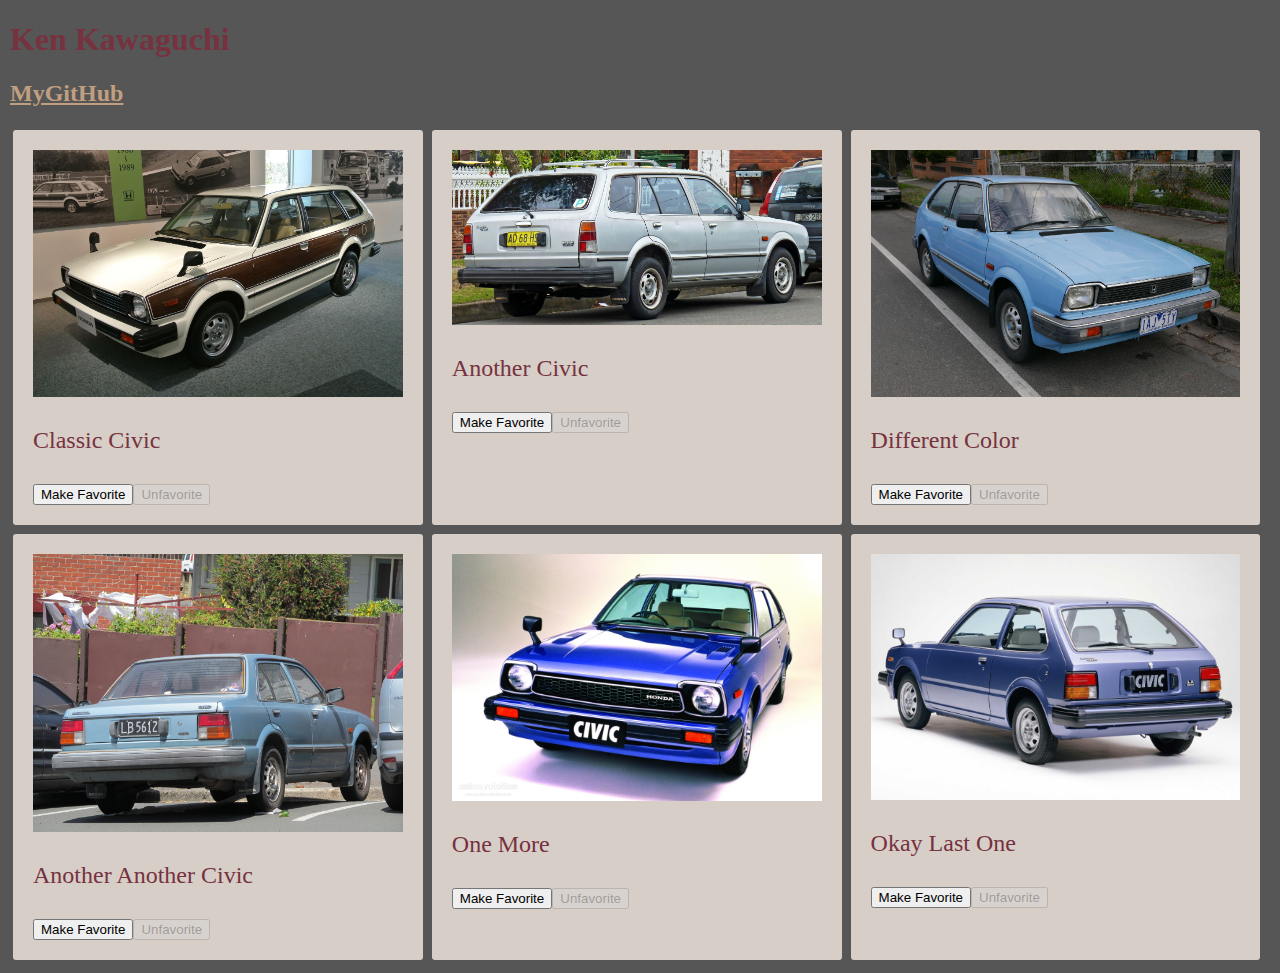
<file: index.html>
<!DOCTYPE html>
<html lang="en">
<head>
    <meta charset="UTF-8">
    <meta name="viewport" content="width=device-width, initial-scale=1.0">
    <meta http-equiv="X-UA-Compatible" content="ie=edge">
    <link rel="stylesheet" type="text/css" href="phase03.css">
    <link rel="stylesheet" href="https://use.fontawesome.com/releases/v5.7.2/css/all.css" 
    integrity="sha384-fnmOCqbTlWIlj8LyTjo7mOUStjsKC4pOpQbqyi7RrhN7udi9RwhKkMHpvLbHG9Sr" 
    crossorigin="anonymous">
    <script src="https://code.jquery.com/jquery-3.3.1.min.js"
        integrity="sha256-FgpCb/KJQlLNfOu91ta32o/NMZxltwRo8QtmkMRdAu8="
        crossorigin="anonymous">
    </script>
    <title>Phase 03</title>
</head>
<body>
    <header>
        <h1>Ken Kawaguchi</h1>
        <h2><a href="https://github.com/ktkawaguchi/Phase03">MyGitHub</a></h2>
    </header>
    <div id="picture" class="containMe"></div>
</body>

<script>
$(document).ready(function(){
    var picURL = ["1.jpg","2.jpg","3.jpg","4.jpg","5.jpg","6.jpg"];
    var picCaption = ["Classic Civic","Another Civic","Different Color","Another Another Civic",
                        "One More", "Okay Last One"];
    var picDesc = ["Showstopper, well maintained.", "A car that no one wanted.",
                        "A car that was well loved but ultimately broke.", "Neither wanted or needed but existed anyway.",
                        "Fun for long drives.", "I could never afford this piece of art."];

    //iterates over the picture arrays and adds them to the DOM
    for (var i = 1; i <= picURL.length; i++){

        //creates a div to contain each picture and caption
        var newDiv = document.createElement("div");
        newDiv.setAttribute("id","container" + i);
        newDiv.setAttribute("class","box");
        document.getElementById("picture").appendChild(newDiv);

        //creates the URL for the details of the image
        var url = "details.html?pic=" +  picURL[i-1] + 
        "&caption=" + picCaption[i-1] + "&details=" + picDesc[i-1];
        console.log("theurl: " + url);

        //creates the a tag and adds the details page URL to it
        var a = document.createElement("a");
        a.setAttribute("href",url);
        a.setAttribute("id","imageLink" + i);
        document.getElementById("container"+i).appendChild(a);

        //creates the image and adds it to the div container
        var image = document.createElement("img");
        image.setAttribute("src", picURL[i-1]);
        image.setAttribute("id","picture" + i);
        image.setAttribute("class","picture");
        document.getElementById("imageLink"+i).appendChild(image);

        //creates the caption and adds it to the div container
        var caption = document.createElement("p");
        caption.innerHTML = picCaption[i-1];
        caption.setAttribute("id", "caption" + i);
        document.getElementById("container"+i).appendChild(caption);

        //creates buttons and adds it to the div container
        if (readCookie("image"+i)) {
            var activateUnFav = true;
            $("#container"+i).css("background-color","orange");
            $("<i></i>").attr("class","fas fa-star").appendTo("#container"+i);
        } else {
            $("<button>Make Favorite</button>").attr({
                "id":"favBtn"+i,
                "type": "button",
                }).on("click",function(){
                    var btnNumber = this.id.match(/\d+/);
                    $(this).attr("disabled",true);
                    $("#unFavBtn"+btnNumber).attr("disabled",false);
                    createCookie("image"+btnNumber,btnNumber+".jpg",1);
                    document.getElementById("imageLink"+btnNumber).click();
            }).appendTo("#container"+i);
        }

        $("<button>Unfavorite</button>").attr({
            "id":"unFavBtn"+i,
            "type": "button",
            "disabled": true
            }).on("click",function(){
                var btnNumber = this.id.match(/\d+/);
                $(this).attr("disabled",true);
                $("#favBtn"+btnNumber).attr("disabled",false);
                eraseCookie("image"+btnNumber);
                location.reload();
        }).appendTo("#container"+i);
        if (activateUnFav) {
            $("#unFavBtn"+i).attr("disabled",false);
            console.log("value of i " +i );
        }
    }

    //cookie functions
    function createCookie(name,value,days) {
	if (days) {
		var date = new Date();
		date.setTime(date.getTime()+(days*24*60*60*1000));
		var expires = "; expires="+date.toGMTString();
	}
	else var expires = "";
	document.cookie = name+"="+value+expires+"; path=/";
    }

    function readCookie(name) {
        var nameEQ = name + "=";
        var ca = document.cookie.split(';');
        for(var i=0;i < ca.length;i++) {
            var c = ca[i];
            while (c.charAt(0)==' ') c = c.substring(1,c.length);
            if (c.indexOf(nameEQ) == 0) return c.substring(nameEQ.length,c.length);
        }
        return null;
    }

    function eraseCookie(name) {
        createCookie(name,"",-1);
    }
});
</script>
</html>
</file>
<file: details.html>
<!DOCTYPE html>
<html lang="en">
<head>
    <meta charset="UTF-8">
    <meta name="viewport" content="width=device-width, initial-scale=1.0">
    <meta http-equiv="X-UA-Compatible" content="ie=edge">
    <link rel="stylesheet" href="phase03.css">
    <script src="https://code.jquery.com/jquery-3.3.1.min.js"
        integrity="sha256-FgpCb/KJQlLNfOu91ta32o/NMZxltwRo8QtmkMRdAu8="
        crossorigin="anonymous">
    </script>
    <link rel="stylesheet" href="https://use.fontawesome.com/releases/v5.7.2/css/all.css" 
        integrity="sha384-fnmOCqbTlWIlj8LyTjo7mOUStjsKC4pOpQbqyi7RrhN7udi9RwhKkMHpvLbHG9Sr" 
        crossorigin="anonymous">
    <title>Details Page</title>
</head>
<body>
    <button id="backButton">Go Back</button>
    <div id="detailImage" class="box"></div>

    <script>
        //setting up the back button
        document.getElementById("backButton").onclick = function () {
            window.location.href="index.html";
        };

        //searches for a string and returns the matching pair of the URL
        function getQueryVariable(variable) {
            var query = window.location.search.substring(1);
            var vars = query.split("&");
            for (var i=0; i<vars.length; i++) {
                var pair = vars[i].split("=");
                if(pair[0] == variable) {
                    pair[1] = pair[1].replace(/%20/g, " ");
                    return pair[1];
                }
            }
            return(false);
        };

        //reads cookie to see if its a favorite
        var picURL = getQueryVariable("pic");
        var imageNumber = picURL.match(/\d+/);
        var cookieNumber = readCookie("image"+imageNumber);
        if (picURL === cookieNumber) {
            $("#detailImage").addClass("favorite");
            $("<i></i>").attr("class","fas fa-star").appendTo("#detailImage");
        }

        //creates the p tag with the title and adds it to the DOM
        var captionURL = getQueryVariable("caption");
        var pCaption = document.createElement("p");
        pCaption.setAttribute("id","caption");
        pCaption.innerText = captionURL;
        document.getElementById("detailImage").appendChild(pCaption);

        //creates img and adds the picture to the DOM
        var image = document.createElement("img");
        image.setAttribute("src", picURL);
        image.setAttribute("id","picture");
        image.setAttribute("class","picture");
        document.getElementById("detailImage").appendChild(image);
        
        //creates a p tag and adds it to the DOM
        var detailsURL = getQueryVariable("details");
        var p = document.createElement("p");
        p.innerText = detailsURL;
        document.getElementById("detailImage").appendChild(p);

        //cookie functions
        function createCookie(name,value,days) {
        if (days) {
            var date = new Date();
            date.setTime(date.getTime()+(days*24*60*60*1000));
            var expires = "; expires="+date.toGMTString();
        }
        else var expires = "";
        document.cookie = name+"="+value+expires+"; path=/";
        }

        function readCookie(name) {
            var nameEQ = name + "=";
            var ca = document.cookie.split(';');
            for(var i=0;i < ca.length;i++) {
                var c = ca[i];
                while (c.charAt(0)==' ') c = c.substring(1,c.length);
                if (c.indexOf(nameEQ) == 0) return c.substring(nameEQ.length,c.length);
            }
            return null;
        }

        function eraseCookie(name) {
            createCookie(name,"",-1);
        }
    </script>
</body>
</html>
</file>
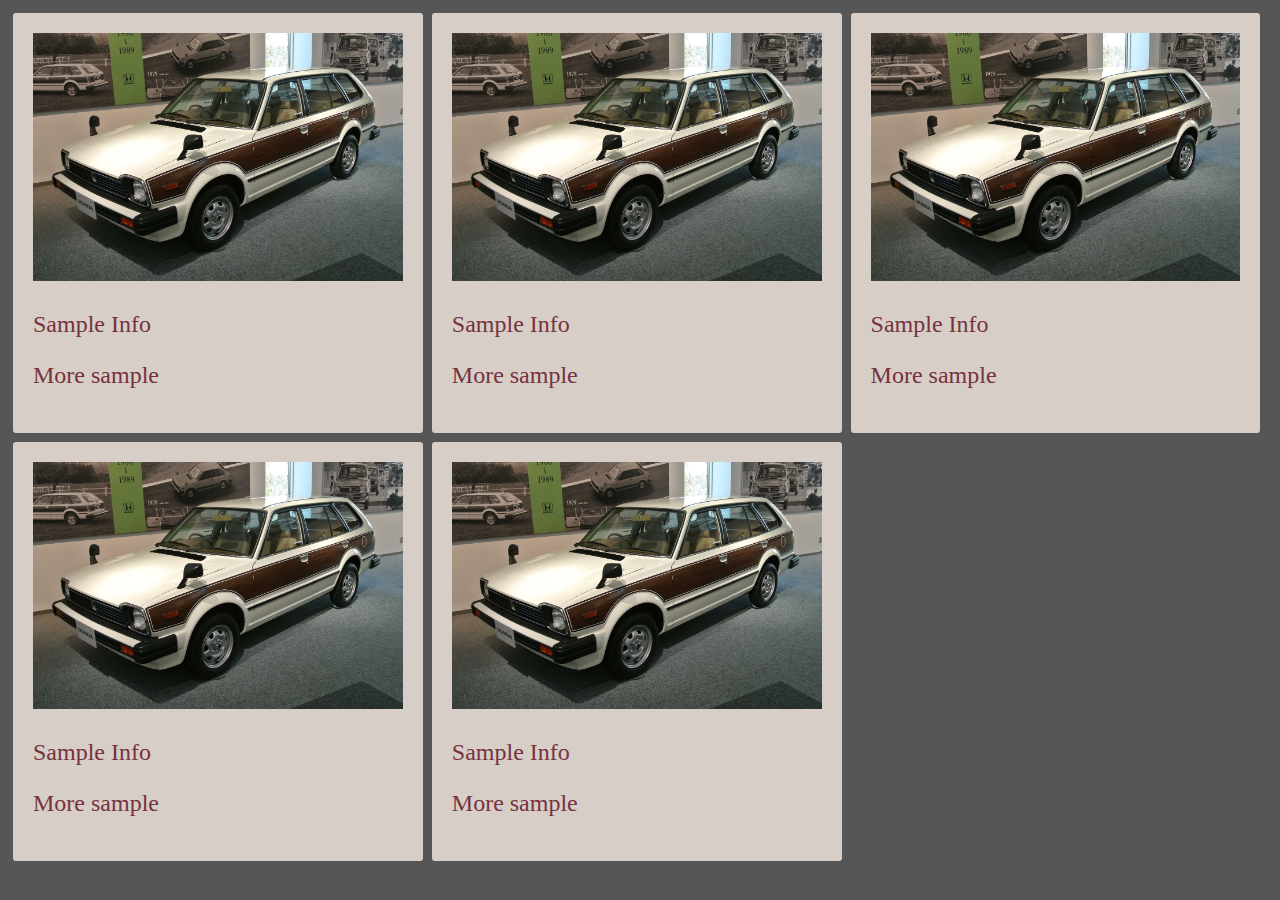
<file: test.html>
<!DOCTYPE html>
<html lang="en">
<head>
    <meta charset="UTF-8">
    <meta name="viewport" content="width=device-width, initial-scale=1.0">
    <meta http-equiv="X-UA-Compatible" content="ie=edge">
    <title>Test</title>
    <link rel="stylesheet" href="phase03.css">
    <!-- <style>
        body {
            margin: 10px;
        }
        .containMe {
            display: grid;
        grid-gap: 3px;
            grid-template-columns: 33% 33% 33%; //better for responsivity
        }
        .box {
            background-color: #F1EBEA;
            color: #7B241C;
            border-radius: 3px; //adjust
            padding: 20px;
            font-size: 40%; //adjust
        margin: 3px;
        border: 3px;
        }
        .picture {
    width: 100%;
    height: auto;
}
       </style> -->
</head>
<body>
    <div class="containMe">
        <div class="box">
            <img src="1.jpg" class="picture">
            <p>Sample Info</p>
            <p>More sample</p>
        </div>
        <div class="box">
            <img src="1.jpg" class="picture">
            <p>Sample Info</p>
            <p>More sample</p>
        </div>
        <div class="box">
            <img src="1.jpg" class="picture">
            <p>Sample Info</p>
            <p>More sample</p>
        </div>
        <div class="box">
            <img src="1.jpg" class="picture">
            <p>Sample Info</p>
            <p>More sample</p>
        </div>
        <div class="box">
            <img src="1.jpg" class="picture">
            <p>Sample Info</p>
            <p>More sample</p>
        </div>
    </div>
</body>
</html>
</file>
<file: phase03.css>
body {
    background-color: #565656;
    color: #76323F;
    margin: 10px;
}

a {
    color: #C09F80;
}

i {
    margin-right: 20px;
}

.containMe {
    display: grid;
    grid-gap: 3px;
    grid-template-columns: 33% 33% 33%;
}

.box {
    background-color: #D7CEC7;
    color: #76323F;
    border-radius: 3px;
    padding: 20px;
    font-size: 150%;
    margin: 3px;
    border: 3px;
}

.picture {
    width: 100%;
    height: auto;
}

.favorite {
    background-color: orange;
}
</file>
